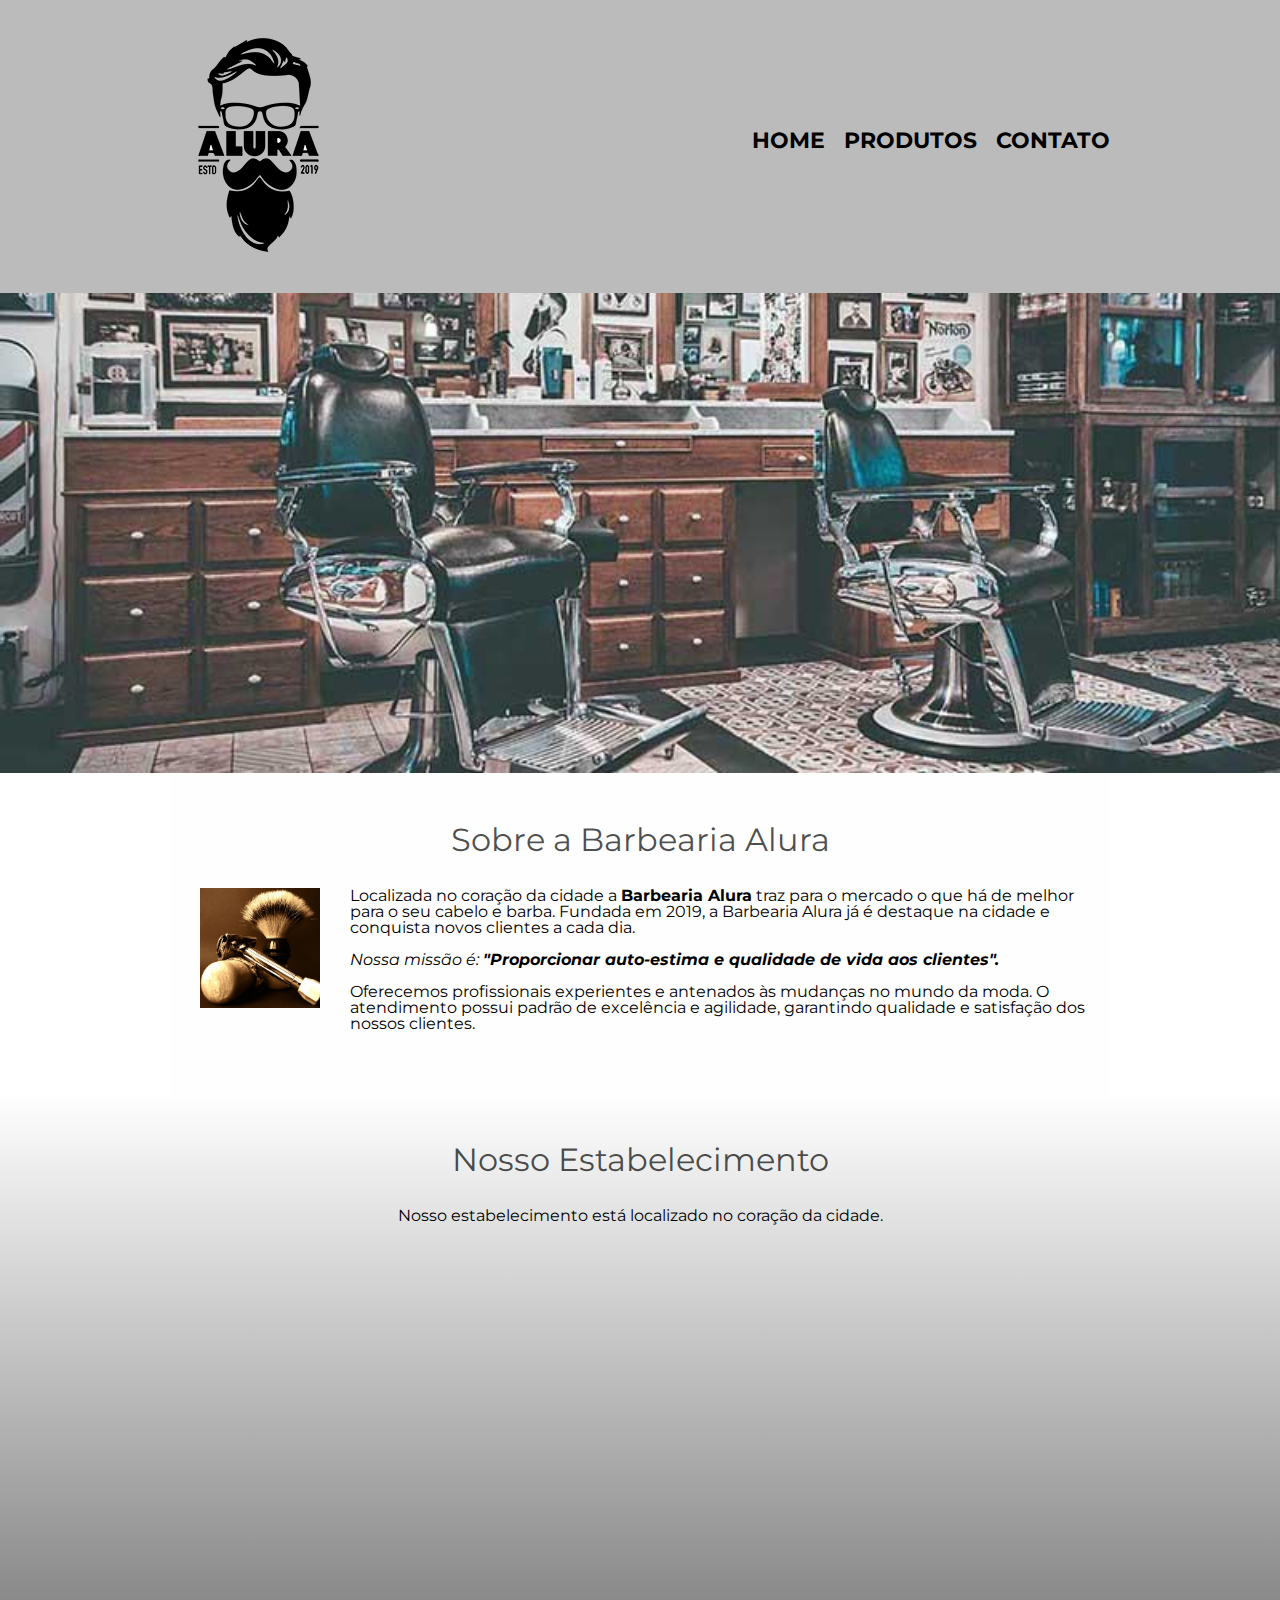
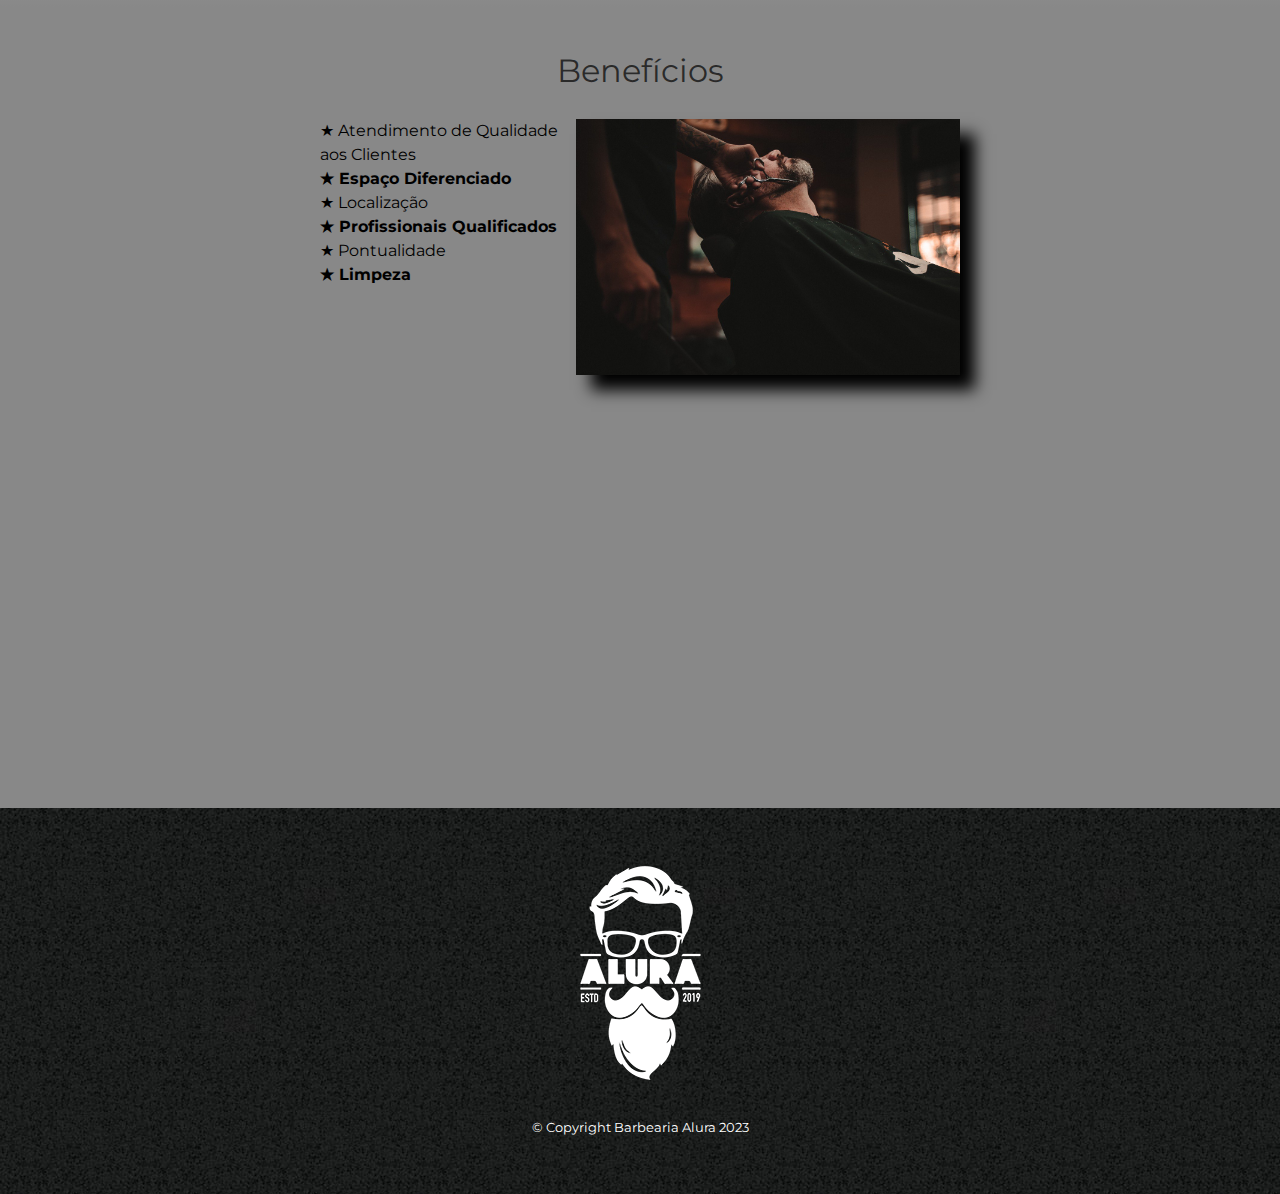
<file: index.html>
<!DOCTYPE html>
<html lang="pt-br">
    <head>    
        <meta charset="UTF-8">
        <meta name="viewport" content="width=device-width">
        <title>Barbearia Alura</title>
        
        <link rel="stylesheet" href="reset.css">
        <link rel="stylesheet" href="style.css">
        <link href="https://fonts.googleapis.com/css2?family=Montserrat:wght@300&display=swap" rel="stylesheet">
    
    </head>
    <body>
        <header>
            <div class="caixa">
                <h1><img src="logo.png"></h1>
                    <nav>
                    <ul>
                        <li><a href="index.html">Home</a></li>
                        <li><a href="produtos.html">Produtos</a></li>
                        <li><a href="contato.html">Contato</a></li>
                    </ul>
                </nav>
            </div>
        </header>

        <img class="banner" src="banner.jpg">
        
        <main>
            <section class="principal">
                <h2 class="titulo-principal">Sobre a Barbearia Alura</h2>
                
                <img class="utensilios" src="utensilios.jpg" alt="Utensílios de barbeiro.">
                <p>Localizada no coração da cidade a <strong>Barbearia Alura</strong> traz para o mercado o que há de melhor para o seu cabelo e barba. Fundada em 2019, a Barbearia Alura já é destaque na cidade e conquista novos clientes a cada dia.</p>
                
                <p id="missao"><em>Nossa missão é: <strong>"Proporcionar auto-estima e qualidade de vida aos clientes". </strong></em></p>
                
                <p>Oferecemos profissionais experientes e antenados às mudanças no mundo da moda. O atendimento possui padrão de excelência e agilidade, garantindo qualidade e satisfação dos nossos clientes.</p>       
            </section>

            <section class="mapa">
                <h3 class="titulo-principal">Nosso Estabelecimento</h3>
                <p>Nosso estabelecimento está localizado no coração da cidade.</p>
                
                <div class="mapa-conteudo">
                    <iframe src="https://www.google.com/maps/embed?pb=!1m18!1m12!1m3!1d1975.8431874600562!2d-34.824289300000004!3d-7.927788399999987!2m3!1f0!2f0!3f0!3m2!1i1024!2i768!4f13.1!3m3!1m2!1s0x7ab3fe1c245a65d%3A0x9e6bb70ba9f97ce3!2sEdif%C3%ADcio%20Praia%20Verde!5e0!3m2!1spt-BR!2sbr!4v1685453093034!5m2!1spt-BR!2sbr" width="100%" height="300" style="border:0;" allowfullscreen="" loading="lazy" referrerpolicy="no-referrer-when-downgrade"></iframe>
                </div>
            </section>

            <section class="beneficios">
                <h3 class="titulo-principal">Benefícios</h3>
                
                <div class="conteudo-beneficios">
                    <ul class="lista-beneficios">
                        <li class="itens">Atendimento de Qualidade aos Clientes</li>
                        <li class="itens">Espaço Diferenciado</li>
                        <li class="itens">Localização</li>
                        <li class="itens">Profissionais Qualificados</li>
                        <li class="itens">Pontualidade</li>
                        <li class="itens">Limpeza</li>
                    </ul><img src="beneficios.jpg" class="imagem-beneficios">
                </div>

                <div class="video">
                    <iframe width="100%" height="315" src="https://www.youtube.com/embed/wcVVXUV0YUY" title="YouTube video player" frameborder="0" allow="accelerometer; autoplay; clipboard-write; encrypted-media; gyroscope; picture-in-picture; web-share" allowfullscreen></iframe>
                </div>


            </section>
        </main>

        <footer>
            <img src="logo-branco.png">
            <p class="copyright">&copy; Copyright Barbearia Alura 2023</p>
        </footer>

    </body>
</html>
</file>
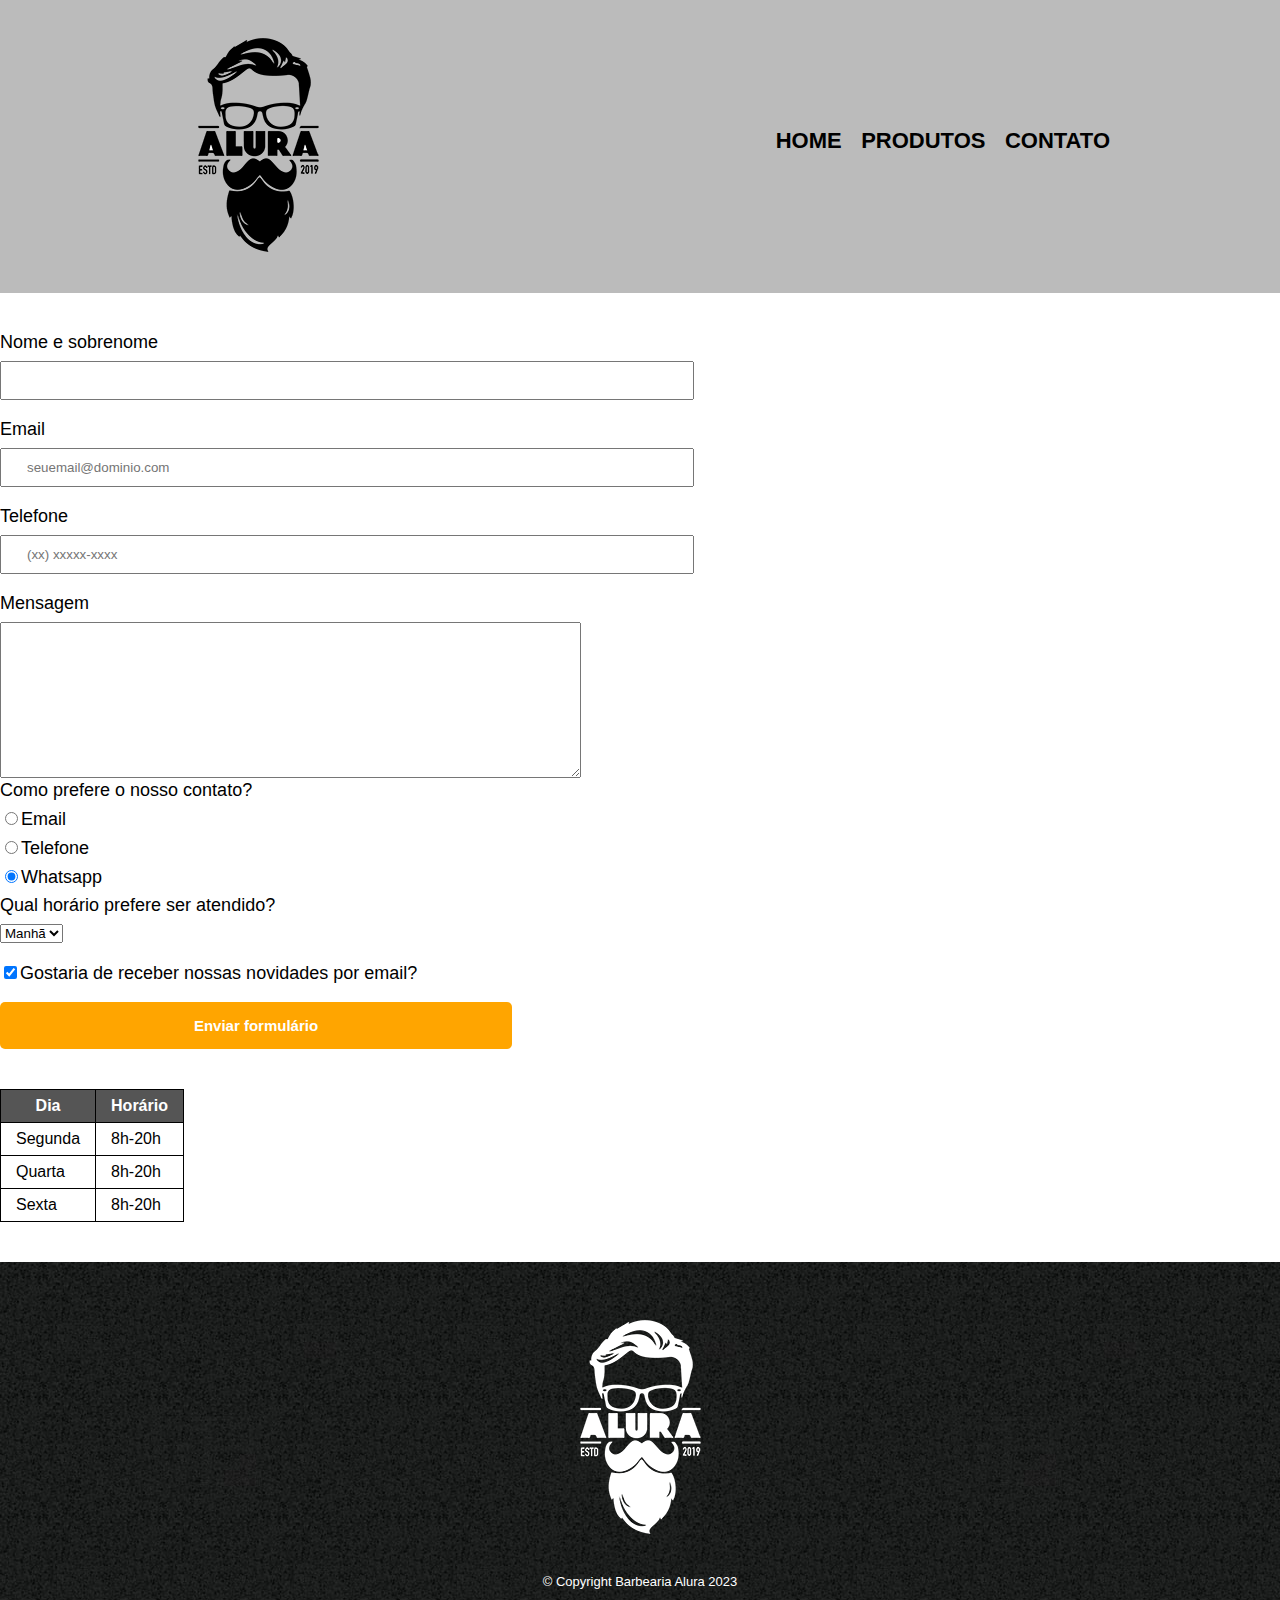
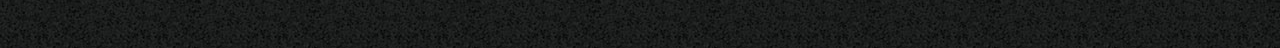
<file: contato.html>
<!DOCTYPE html>
<html>
    <head>
        <meta charset="UTF-8">
        <title>Contato - Barbearia Alura</title>

        <link rel="stylesheet" href="reset.css">
        <link  rel="stylesheet" href="style.css">
    </head>
    <body>
        <header>
            <div class="caixa">
                <h1><img src="logo.png" alt="Logo da Barbearia Alura"></h1>
                    <nav>
                    <ul>
                        <li><a href="index.html">Home</a></li>
                        <li><a href="produtos.html">Produtos</a></li>
                        <li><a href="contato.html">Contato</a></li>
                    </ul>
                </nav>
            </div>
        </header>
        <main>
            <form>
                <label for="nomesobrenome">Nome e sobrenome</label>
                <input type="text" id="nomesobrenome" class="input-padrao" required>

                <label for="email">Email</label>
                <input type="email" id="email" class="input-padrao" required placeholder="seuemail@dominio.com">

                <label for="fone">Telefone</label>
                <input type="tel" id="fone" class="input-padrao" required placeholder="(xx) xxxxx-xxxx">

                <label for="mensagem">Mensagem</label>
                <textarea cols="70" rows="10" id="mensagem" required></textarea>

                <fieldset>
                    <legend>Como prefere o nosso contato?</legend>
                    <label for="radio-email"><input type="radio" name="contato" value="email" id="radio-email">Email</label>
                    <label for="radio-fone"><input type="radio" name="contato" value="telefone" id="radio-fone">Telefone</label> 
                    <label for="radio-whats"><input type="radio" name="contato" value="whats" id="radio-whats" checked>Whatsapp</label>                
                </fieldset>
                
                <fieldset>
                    <legend>Qual horário prefere ser atendido?</legend>
                    <select>
                        <option>Manhã</option>
                        <option>Tarde</option>
                        <option>Noite</option>
                    </select>
                </fieldset>

                <label class="checkbox"><input type="checkbox" checked>Gostaria de receber nossas novidades por email?</label>
                <input type="submit" value="Enviar formulário" class="enviar">

            </form>

            <table>
                <thead>
                    <tr>
                        <th>Dia</th>
                        <th>Horário</th>
                    </tr>
                </thead>
                <tbody>
                    <tr>
                        <td>Segunda</td>
                        <td>8h-20h</td>
                    </tr>
                    <tr>
                        <td>Quarta</td>
                        <td>8h-20h</td>
                    </tr>
                    <tr>
                        <td>Sexta</td>
                        <td>8h-20h</td>
                    </tr>
                </tbody>
            </table>

        </main>


        <footer>
            <img src="logo-branco.png" alt="Logo da Barbearia Alura">
            <p class="copyright">&copy; Copyright Barbearia Alura 2023</p>
        </footer>
    </body>
</html>
</file>
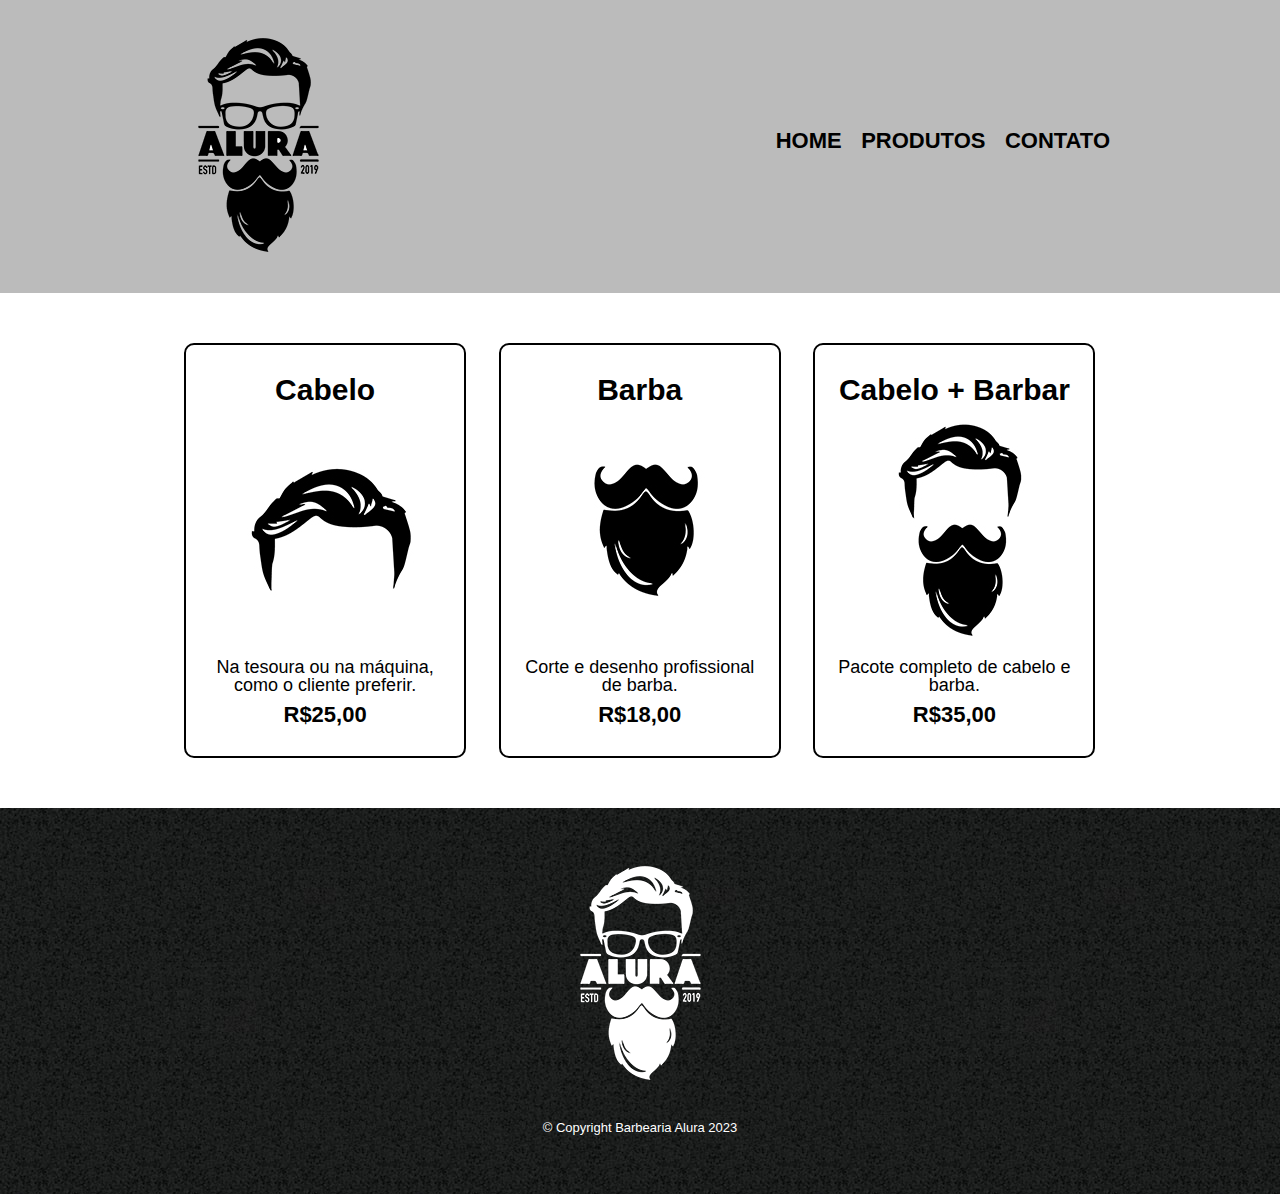
<file: produtos.html>
<!DOCTYPE html>
<html>
    <head>
        <meta charset="UTF-8">
        <title>Produtos - Barbearia Alura</title>

        <link rel="stylesheet" href="reset.css">
        <link  rel="stylesheet" href="style.css">
    </head>
    <body>
        <header>
            <div class="caixa">
                <h1><img src="logo.png"></h1>
                    <nav>
                    <ul>
                        <li><a href="index.html">Home</a></li>
                        <li><a href="produtos.html">Produtos</a></li>
                        <li><a href="contato.html">Contato</a></li>
                    </ul>
                </nav>
            </div>
        </header>

        <main class="produtos">
            <ul>
                <li>
                    <h2>Cabelo</h2>
                    <img src="cabelo.jpg">
                    <p class="produto-descricao">Na tesoura ou na máquina, como o cliente preferir.</p>
                    <p class="produto-preco">R$25,00</p>
                </li>
                <li>
                    <h2>Barba</h2>
                    <img src="barba.jpg">
                    <p class="produto-descricao">Corte e desenho profissional de barba.</p>
                    <p class="produto-preco">R$18,00</p>
                </li>
                <li>
                    <h2>Cabelo + Barbar</h2>
                    <img src="cabelo+barba.jpg">
                    <p class="produto-descricao">Pacote completo de cabelo e barba.</p>
                    <p class="produto-preco">R$35,00</p>
                </li>
            </ul>        
        </main>

        <footer>
            <img src="logo-branco.png">
            <p class="copyright">&copy; Copyright Barbearia Alura 2023</p>
        </footer>
    </body>
</html>
</file>
<file: style.css>
body {
    font-family: 'Montserrat', sans-serif;
}

header {
    background-color: #BBBBBB;
    padding: 20px;
}

.caixa {
    position: relative;
    width: 940px;
    margin: 0 auto;
}

nav {
    position: absolute;
    top: 110px;
    right: 0;
}


nav li {
    display: inline;
    margin: 0 0 0 15px;
}

nav a {
    text-transform: uppercase;
    color: #000000;
    font-weight: bold;
    font-size: 22px;
    text-decoration: none;

}

nav a:hover {
    color: goldenrod;
}


.produtos {
    width: 940px;
    margin: 0 auto;
    padding: 50px 0;
}

.produtos li {
    display: inline-block;
    text-align: center;
    width: 30%;
    vertical-align: top;
    margin: 0 1.5%;
    padding: 30px 20px;
    box-sizing: border-box;
    border: 2px solid #000000;
    border-radius: 10px;
}

.produtos li:hover {
    border-color: goldenrod;
}

.produtos li:hover p {
    font-size: 20px;
}

.produtos li:hover h2 {
    font-size: 32px;
}

.produtos li:active {
    border-color: green;
}

.produtos h2 {
    font-size: 30px;
    font-weight: bold;
}

.produto-descricao {
    font-size: 18px;
}


.produto-preco {
    font-size: 22px;
    font-weight: bold;
    margin: 10px 0 0;
}

footer {
    text-align: center;
    background: url("bg.jpg");
    padding: 40px 0;

}

.copyright {
    color: white;
    font-size: 13px;
    margin: 20px;
}

form {
    margin: 40px 0;
}

form label, form legend {
    display: block;
    font-size: 18px;
    margin: 0 0 10px;

}

.input-padrao {
    display: block;
    margin: 0 0 20px;
    padding: 10px 25px;
    width: 50%;
}

.checkbox {
    margin: 20px 0;
}

.enviar {
    width: 40%;
    padding: 15px 0;
    background: orange;
    color: white;
    font-weight: bold;
    font-size: 15px;
    border: none;
    border-radius: 5px;
    transition: 0.5s background, 1s transform;
    cursor: pointer;
}

.enviar:hover {
    background: darkorange;
    transform: scale(1.2);
}

table {
    margin: 20px 0 40px;
}

thead {
    background: #555;
    color: white;
    font-weight: bold;
}

td, th {
    border: 1px solid #000000;
    padding: 8px 15px ;
}

/* css da página inicial */

.banner {
    width: 100%;
}

.titulo-principal {
    text-align: center;
    /* a fonte do titulo será 2 vezes maior que a fonte base. 
    em= medida proporcinal pixels */
    font-size: 2em;
    margin: 0 0 1em;
    clear: left;
    color: rgba(0,0,0,0.7);
}

.principal {
    padding: 3em 0;
    background: #fefefe ;
    width: 940px;
    margin: 0 auto;
}

.principal p {
    margin: 0 0 1em;
}

.principal strong {
    font-weight: bold;
}

.principal em {
    font-style: italic;
}

.mapa {
    padding: 3em 0;
    background: linear-gradient(#FEFEFE, #888888);
}

.mapa-conteudo {
    width: 940px;
    margin: 0 auto;
}

.mapa p {
    margin: 0 0 2em;
    text-align: center;
}

.utensilios {
    width: 120px;
    float: left;
    margin: 0 30px 20px;
}

.beneficios {
    padding: 3em 0;
    background: #888888;    
}

.conteudo-beneficios {
    width: 640px;
    margin: 0 auto;
}

.lista-beneficios {
    width: 40%;
    display: inline-block;
    vertical-align: top;
}

.itens {
    line-height: 1.5;
}

.itens:before {
    content:"★ ";

}

.itens:nth-child(2n) {
    font-weight: bold;
}

.imagem-beneficios {
    width: 60%;
    /* opacity: 1;
    transition: 400ms; */
    box-shadow: 15px 15px 15px black ;
}
/*
.imagem-beneficios:hover {
    opacity: 0.3;
}*/

.video {
    width: 560px;
    margin: 2em auto;
}

@media screen and (max-width: 480px) {
    .caixa, .principal, .conteudo-beneficios, .mapa-conteudo, .video {
        width: auto;
    }

    h1 {
        text-align: center;
    }

    nav {
        position: static;
    }

    .lista-beneficios, .imagem-beneficios {
        width: 100%;
    }
}
</file>
